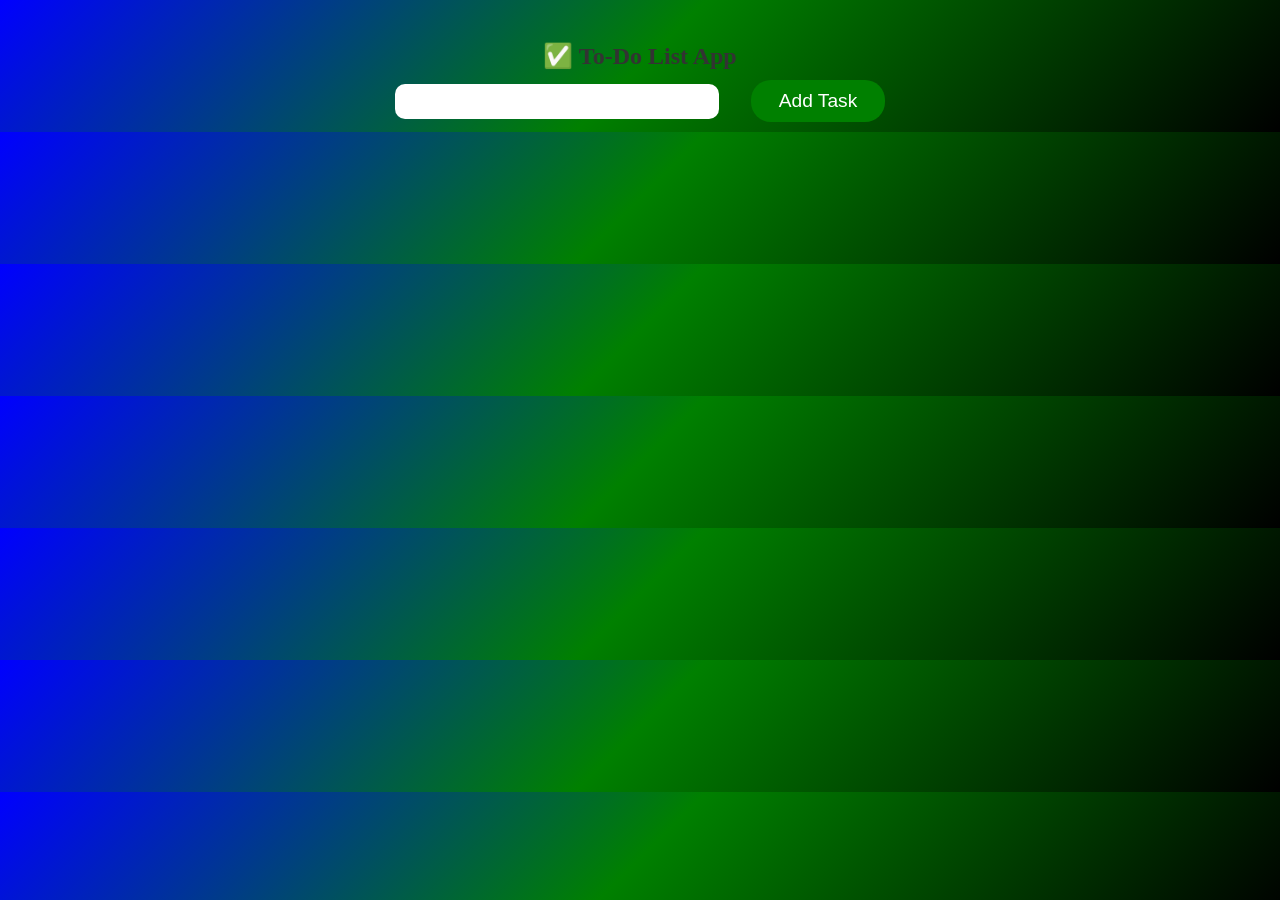
<file: 01_To-list-App/index.html>
<!DOCTYPE html>
<html lang="en">

<head>
    <meta charset="UTF-8">
    <meta name="viewport" content="width=device-width, initial-scale=1.0">
    <title>Document</title>
    <link rel="stylesheet" href="style.css">
    <link rel="stylesheet" href="https://cdnjs.cloudflare.com/ajax/libs/font-awesome/6.5.1/css/all.min.css">
    <script src="script.js" defer></script>
</head>

<body>
    <div class="container">
        <div class="to-do-app">
            <h2>✅ to-do list app </h2>
        </div>
        <div class="to-do-list-app">
            <input type="text" id="input-text">
            <button onclick="addTask()">add task</button>
        </div>
        <ul class="list-container" id="list-container">
            
        </ul>
    </div>
</body>

</html>
</file>
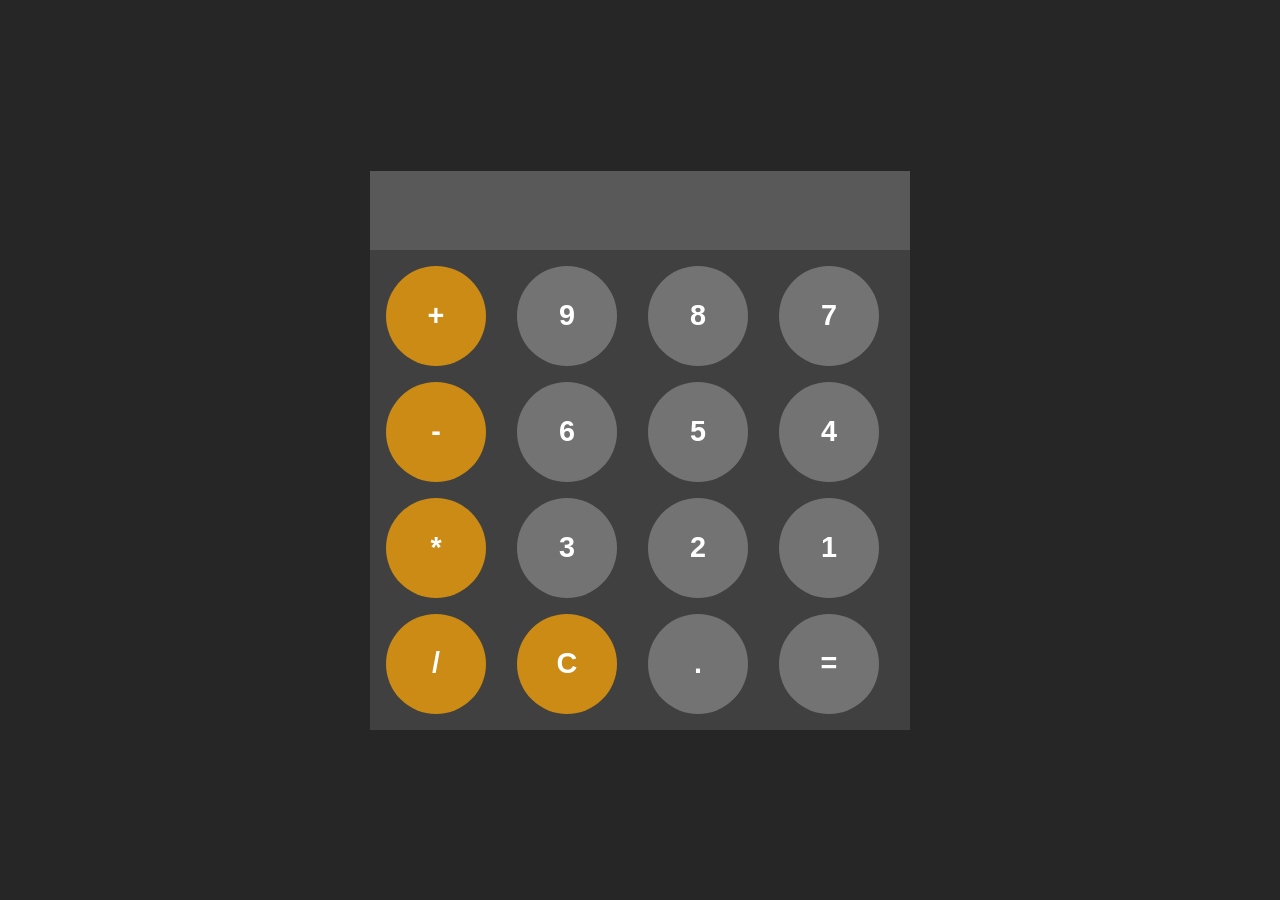
<file: 02_Calculator-APP/index.html>
<!DOCTYPE html>
<html lang="en">

<head>
    <meta charset="UTF-8">
    <meta name="viewport" content="width=device-width, initial-scale=1.0">
    <title>Document</title>
    <link rel="stylesheet" href="style.css">
    <script src="script.js" defer></script>
</head>

<body>
    <div class="calculator">
        <div class="display">
            <input type="text" id="input-text" readonly>
        </div>
        <div class="keys">
            <button onclick="clickButton('+')" class="operators">+</button>
            <button onclick="clickButton('9')">9</button>
            <button onclick="clickButton('8')">8</button>
            <button onclick="clickButton('7')">7</button>
            <button onclick="clickButton('-')" class="operators">-</button>
            <button onclick="clickButton('6')">6</button>
            <button onclick="clickButton('5')">5</button>
            <button onclick="clickButton('4')">4</button>
            <button onclick="clickButton('*')" class="operators">*</button>
            <button onclick="clickButton('3')">3</button>
            <button onclick="clickButton('2')">2</button>
            <button onclick="clickButton('1')">1</button>
            <button onclick="clickButton('/')" class="operators">/</button>
            <button onclick="clearButton('C')" class="operators">C</button>
            <button onclick="clickButton('.')">.</button>
            <button onclick="calculate('=')">=</button>

        </div>
    </div>
</body>

</html>
</file>
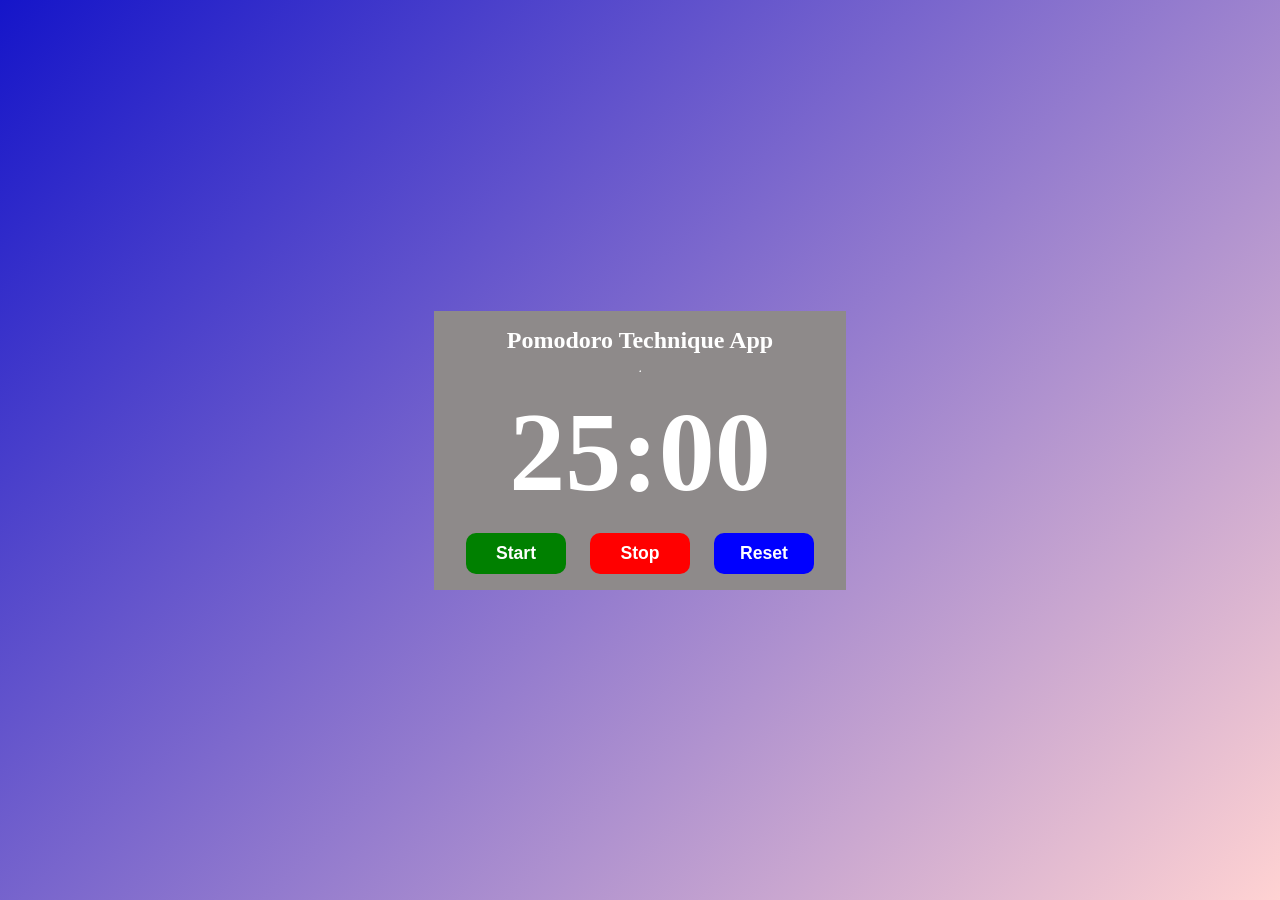
<file: 03_PomoDoro-APP/index.html>
<!DOCTYPE html>
<html lang="en">

<head>
    <meta charset="UTF-8">
    <meta name="viewport" content="width=device-width, initial-scale=1.0">
    <title>Document</title>
    <link rel="stylesheet" href="style.css">
    <script src="script.js" defer></script>
</head>

<body>
    <div class="container">
        <div class="pomo">
            <h2>pomodoro technique app</h2>
            <hr>
            <div class="timer" id="timer">25:00</div>
           <div class="btn">
            <button id="start">start</button>
            <button id="stop">stop</button>
            <button id="reset">reset</button>
           </div>
        </div>



    </div>
</body>

</html>
</file>
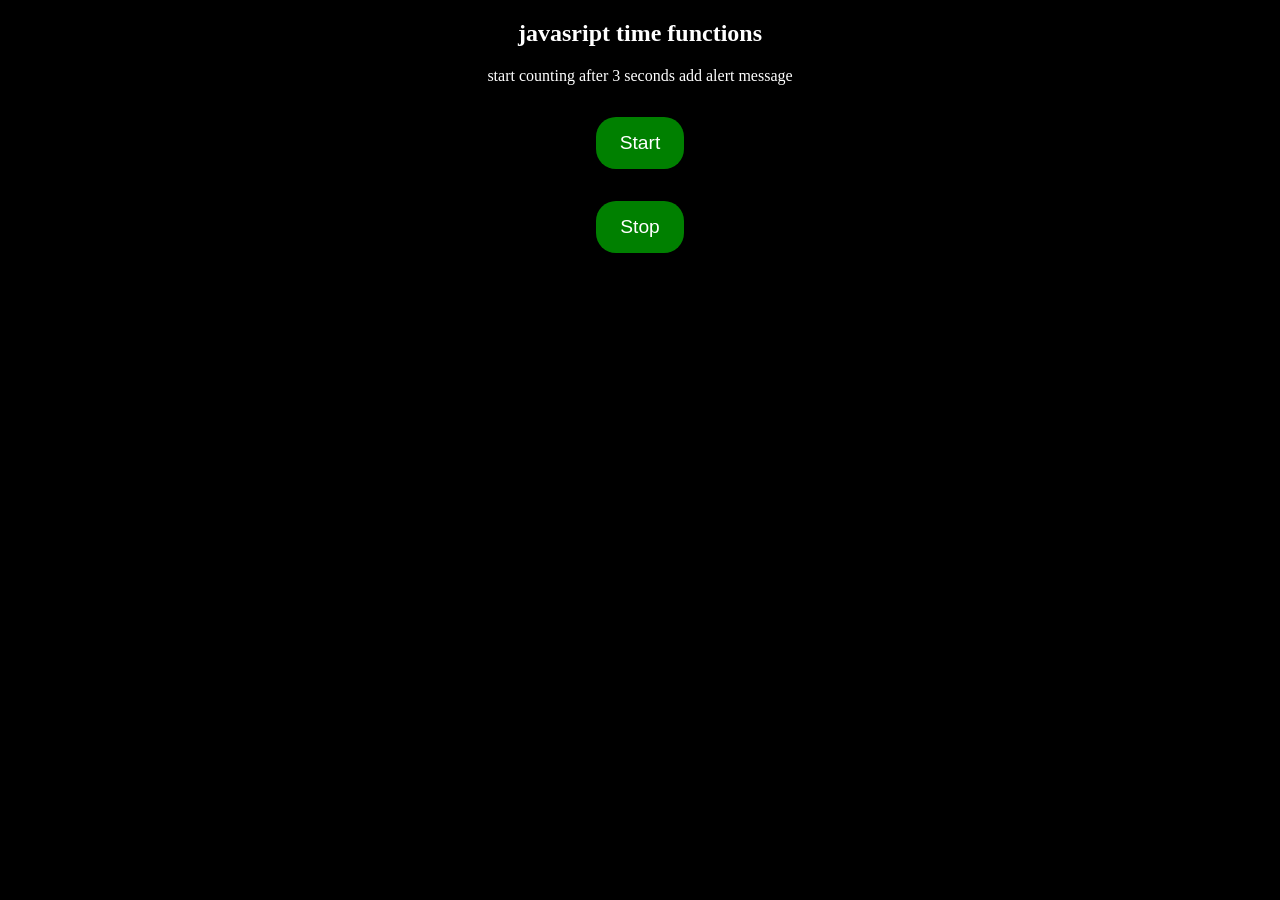
<file: 03_PomoDoro-APP/Timing-Events-js/index.html>
<!DOCTYPE html>
<html lang="en">

<head>
    <meta charset="UTF-8">
    <meta name="viewport" content="width=device-width, initial-scale=1.0">
    <title>Document</title>
    <style>
        body {
            background-color: black;
            color: white;
        }

        h2 {
            text-align: center;
        }

        button {
            background-color: green;
            color: white;
            padding: 15px 1.5rem;
            border: none;
            font-size: 1.2rem;
            text-transform: capitalize;
            cursor: pointer;
            text-align: center;
            margin: 2rem auto;
            display: flex;
            gap: 2rem;
            border-radius: 20px;
        }

        p {
            text-align: center;
        }
    </style>
</head>

<body>
    <h2>javasript time functions</h2>
    <p>start counting after 3 seconds add alert message</p>
    <p class="text"></p>
    <button onclick="startTimer()">start</button>
    <button onclick="clearTimer()">stop</button>



    <script>
        let timerManger = "";
        function startTimer() {
            timerManger = setInterval(function () {
                alert("hellow guys")
                console.log("start time")
            }, 5000)
        }

        function clearTimer() {
            clearInterval(timerManger)
            console.log("stop working")
        }

    </script>
</body>

</html>
</file>
<file: 01_To-list-App/style.css>
* {
    margin: 0;
    padding: 0;
    box-sizing: border-box;
}

body {
    background: linear-gradient(135deg, blue, green, black);
    text-transform: capitalize;
    font-family: serif;
}

.container {
    color: #333;
    width: 100%;
    max-width: 540px;
    margin: 0 auto;
}

.to-do-app {
    margin-top: 2rem;
}

.to-do-app h2 {
    font-size: 1.5rem;
    text-align: center;
    padding: 10px;
}

.to-do-list-app {
    display: flex;
    gap: 2rem;
    justify-content: center;
    align-items: center;
}

input {
    width: 60%;
    padding: 10px;
    border: none;
    border-radius: 10px;
}

button {
    padding: 10px 28px;
    background-color: green;
    color: white;
    border: none;
    border-radius: 20px;
    font-size: 1.2rem;
    text-transform: capitalize;
    cursor: pointer;

}

.list-container {
    padding: 0 2rem;
    margin-top: 10px;


}

li {
    display: flex;
    justify-content: space-between;
    align-items: center;
    color: white;
    list-style-type: none;
    font-size: 18px;
    line-height: 1.8rem;
    font-weight: 500;
    position: relative;
    padding: 10px 1.5rem;
}

span i{
font-size: 1.2rem;

}
li::before {
    content: "";
    background-image: url(images/unchecked.png);
    background-size: cover;
    background-position: center;
    width: 28px;
    height: 28px;
    position: absolute;
    top: 10px;
    left: -15px;
}

li.checked::before {
    content: "";
    background-image: url(images/checked.png);
    background-size: cover;
    background-position: center;
    width: 28px;
    height: 28px;
    position: absolute;
    top: 10px;
    left: -15px;
}

li.checked{
    color: gray;
    text-decoration: line-through;
}
</file>
<file: 02_Calculator-APP/style.css>
*{
    margin: 0;
    padding: 0;
    box-sizing: border-box;
}

body{
    background-color: hsl(0, 0%, 15%);
    color: wheat;
    font-family: serif;
    text-transform: capitalize;
    display: flex;
    justify-content: center;
    align-items: center;
    height: 100vh;
}

.calculator{
    background-color: hsl(0, 0%, 25%);
    max-width: 540px;
    width: 100%;

}

input{
    width: 100%;
    padding: 2rem;
    background-color: hsl(0, 0%, 35%);
    color: white;
    border: navy;

}

.keys{
    display: grid;
    grid-template-columns: 1fr 1fr 1fr 1fr;
    gap: 1rem;
    padding: 1rem;
}

button{
    width: 100px;
    height: 100px;
    border-radius: 50%;
    border: none;
    background-color: hsl(0, 0%, 45%);
    color: white;
    cursor: pointer;
    font-size: 1.8rem;
    font-weight: bold;
}

button:hover{
    background-color: hsl(0, 0%, 55%);
}
button:active {
    background-color: hsl(0, 0%, 65%);
}

.operators{
    background-color: rgb(203, 139, 20);
}
.operators:hover {
    background-color: rgb(203, 139, 80);
}
</file>
<file: 03_PomoDoro-APP/style.css>
*{
    margin: 0;
    padding: 0;
    box-sizing: border-box;
}

body{
    background:linear-gradient(135deg, rgb(21, 21, 201), rgb(255, 210, 210));
    color: white;
    text-transform: capitalize;
}

.container{
    width: 100%;
    height: 100vh;
    display: flex;
    justify-content: center;
    align-items: center;
}

.pomo{
    background-color: rgb(142, 138, 138);
    display: flex;
    flex-direction: column;
    justify-content: center;
    align-items: center;
    gap: 1rem;
    padding: 1rem 2rem;
}

.timer{
font-size: 7rem;
font-weight: 700;
}

.btn{
    display: flex;
    gap: 1.5rem;
}

button{
    padding: 10px 20px;
    border: none;
    text-transform: capitalize;
    font-size: 1.1rem;
    font-weight: bold;
    border-radius: 10px;
    width: 100px;
    color: white;
}

#start{
    background-color: green;
}

#stop{
    background-color: red;
}

#reset{
    background-color: blue;
}
</file>
